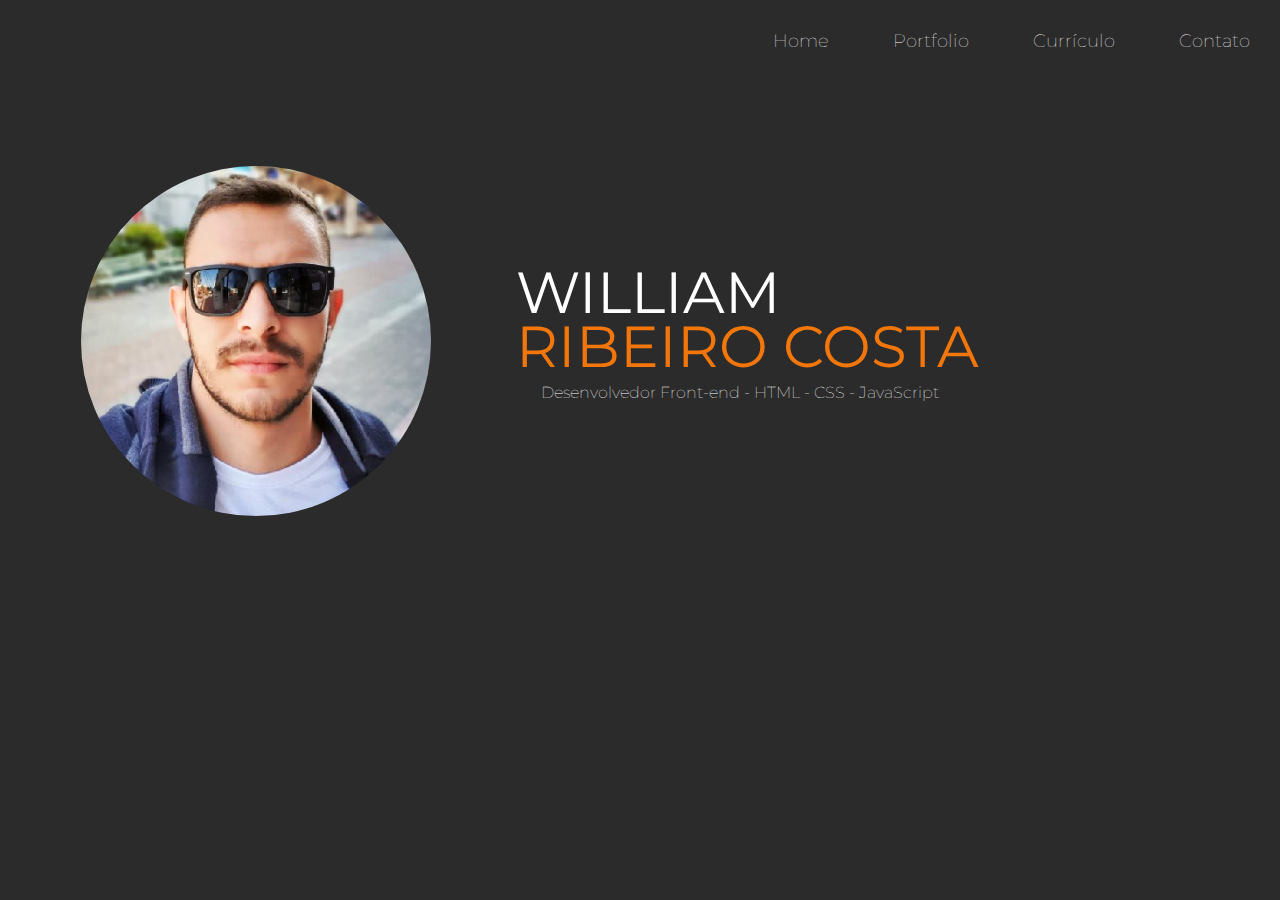
<file: index.html>
<!DOCTYPE html>

<html>

	<head>
		<title>William Ribeiro Costa- Portfolio Online</title>

		<meta charset="utf-8">
		<link rel="stylesheet" href="css/styles.css">
		<link href="https://fonts.googleapis.com/css2?family=Montserrat:wght@100;400&display=swap" rel="stylesheet">
		<script type="text/javascript" src="js/scripts.js"></script>
 

	</head>


	<body>
			
			<div id="navigation" class="navigation">
				<ul>
					<li> <a href="index.html">Home</a></li>
					<li> <a href="portfolio.html">Portfolio</a></li>
					<li> <a href="curriculo.html">Currículo</a></li>
					<li> <a href="contato.html">Contato</a></li>
					<li id="threeline-icon" class="threeline-icon" onclick="openNav()">&#9776;</li> 
				</ul>
			</div>

			<div class="capa">

				<div class="profile-pic">
				<img src="./img/william-profile2.jpg" alt="Foto de William Costa"> </div>


					<div class="profile-title">
						<h1> William <span> Ribeiro Costa</span></h1>
						<h2> Desenvolvedor Front-end - HTML - CSS - JavaScript </h2> 
					</div>

			</div>


		

	</body>

</html>
</file>
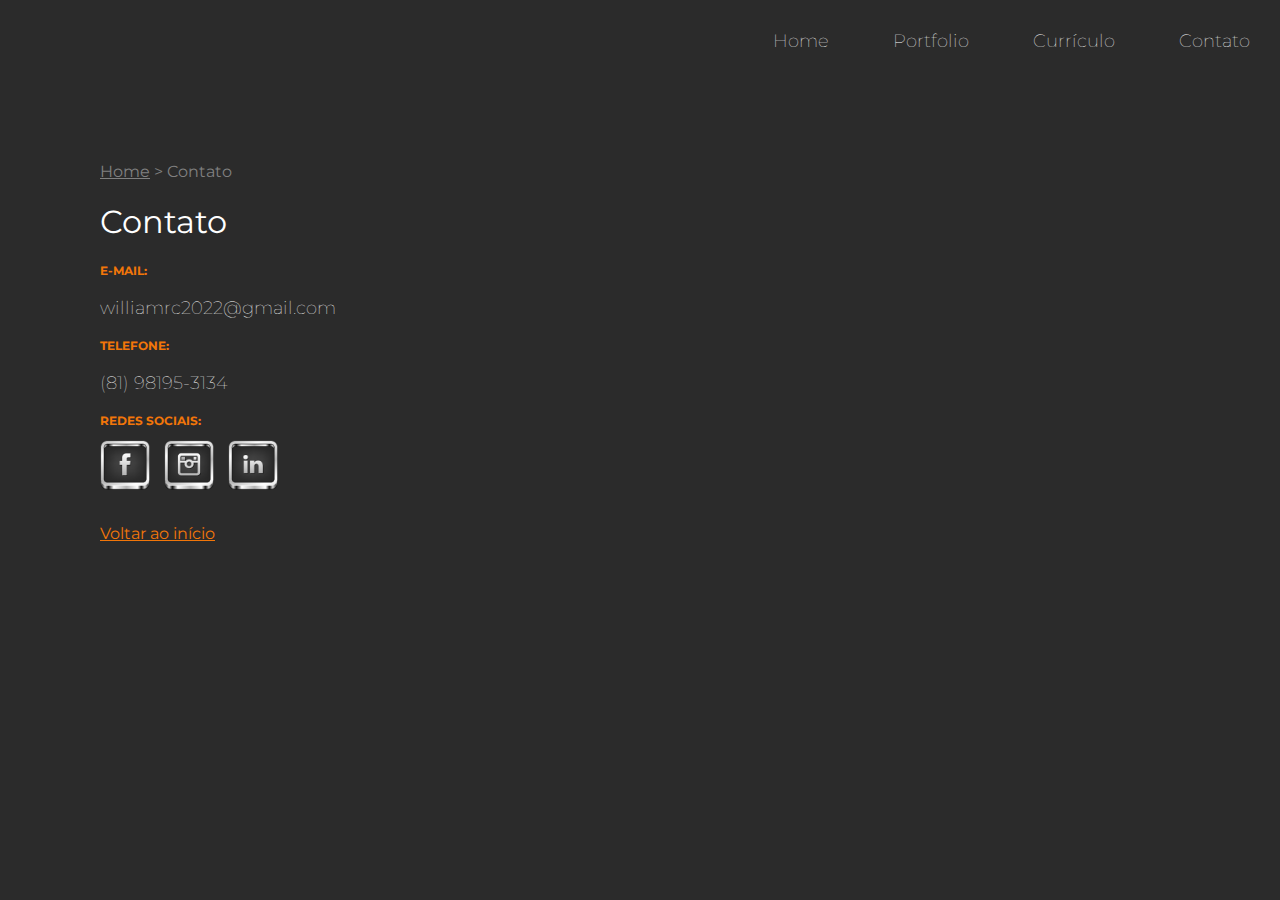
<file: contato.html>
<!DOCTYPE html>

<html>

	<head>
		<title>Contato - William Costa</title>

		<meta charset="utf-8">
		<link rel="stylesheet" href="css/styles.css">
		<link href="https://fonts.googleapis.com/css2?family=Montserrat:wght@100;400&display=swap" rel="stylesheet">
		<script type="text/javascript" src="js/scripts.js"></script>

	</head>


	<body>

		<div id="navigation" class="navigation">
			<ul>
				<li> <a href="index.html">Home</a></li>
				<li> <a href="portfolio.html">Portfolio</a></li>
				<li> <a href="curriculo.html">Currículo</a></li>
				<li> <a href="contato.html">Contato</a></li>
				<li id="threeline-icon" class="threeline-icon" onclick="openNav()">&#9776;</li> 
			</ul>
		</div>


			<div class="main">
				
				
				<ul class="caminho">
					<li> <a href="index.html">Home</a></li>
					<li>></li>
					<li>Contato</li>
				</ul>

				<h1>Contato</h1>
			

				<h3>E-mail:</h3>
				<p>williamrc2022@gmail.com</p>

				<h3>Telefone:</h3>
				<p>(81) 98195-3134</p>

				<h3>Redes Sociais:</h3>
				<a href="https://www.facebook.com/william.ribeiro.123829" target="_blank"><img class="social-img" src="./img/facebook.png" alt="Link para o facebook"></a>
				<a href="https://www.instagram.com/william_costa27/" target="_blank"> <img class="social-img" src="./img/instagram.png" alt="Link para o facebook"></a>
				<a href="https://www.linkedin.com/in/william-costa-b8197422b/" target="_blank"><img class="social-img" src="./img/linkedIn.png" alt="Link para o facebook"></a>
				<br>
				<a class="back-link" href="index.html">Voltar ao início</a>

			</div>	

			

	</body>

</html>
</file>
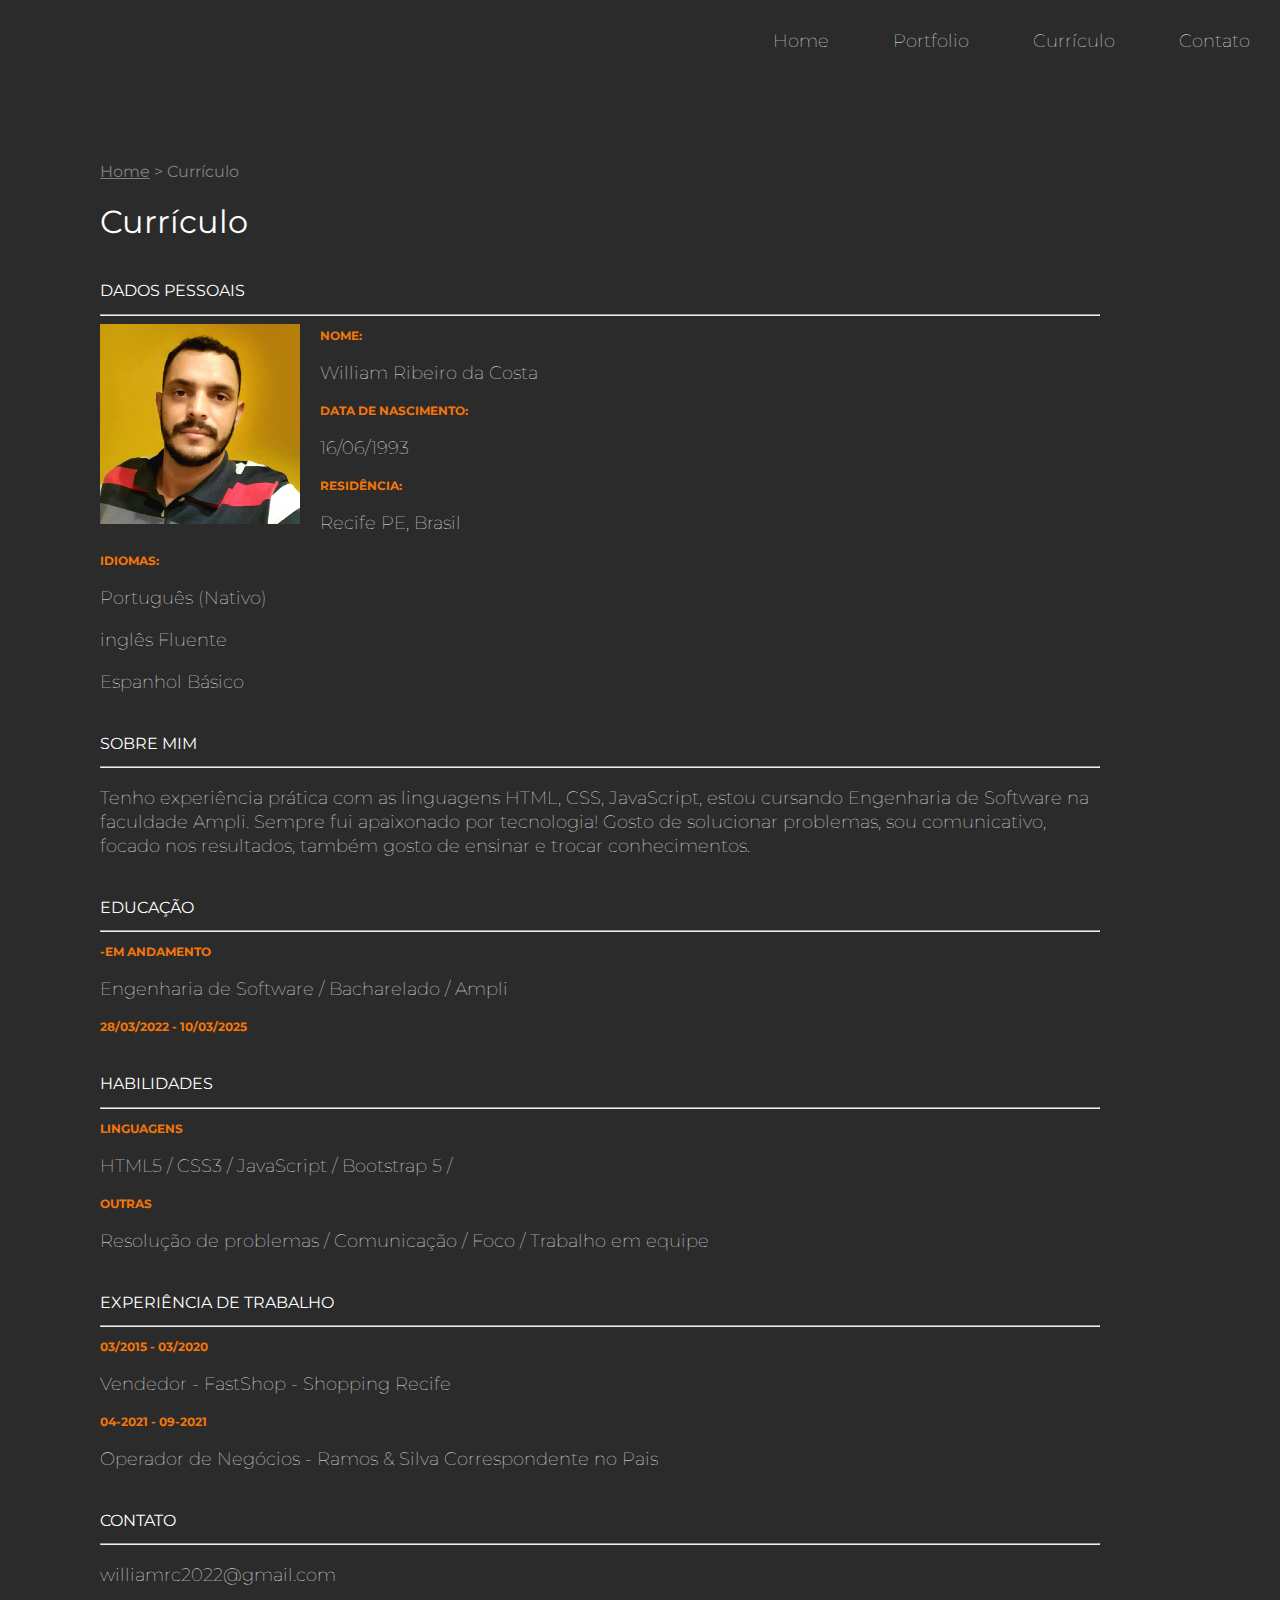
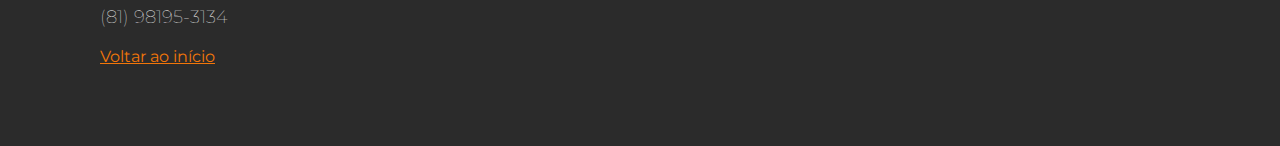
<file: curriculo.html>
<!DOCTYPE html>

<html>

	<head>
		<title>Currículo - William Costa</title>

		<meta charset="utf-8">
		<link rel="stylesheet" href="css/styles.css">
		<link href="https://fonts.googleapis.com/css2?family=Montserrat:wght@100;400&display=swap" rel="stylesheet">
		<script type="text/javascript" src="js/scripts.js"></script>

	</head>


	<body>

		<div id="navigation" class="navigation">
			<ul>
				<li> <a href="index.html">Home</a></li>
				<li> <a href="portfolio.html">Portfolio</a></li>
				<li> <a href="curriculo.html">Currículo</a></li>
				<li> <a href="contato.html">Contato</a></li>
				<li id="threeline-icon" class="threeline-icon" onclick="openNav()">&#9776;</li> 
			</ul>
		</div>

			<div class="main">
								
				<ul class="caminho">
					<li> <a href="index.html">Home</a></li>
					<li>></li>
					<li>Currículo</li>
				</ul>

				<h1>Currículo</h1>

					
					<h2>Dados Pessoais</h2>
					<hr>

					<img class="cv-pic" src="./img/william-profile.jpg" alt="Foto de William Costa">	


						<h3>Nome:</h3>


							<p>William Ribeiro da Costa</p>

						<h3>Data de Nascimento:</h3>

							<p>16/06/1993</p>

						<h3>Residência:</h3>

							<p>Recife PE, Brasil</p>

						<h3 style="clear:left">Idiomas:</h3>

							<p>Português (Nativo)</p>
							<p>inglês Fluente</p>
							<p>Espanhol Básico</p>
							
					
					<h2>Sobre Mim</h2>
					<hr style="text-align: justify;">

					<p> Tenho experiência prática com as linguagens HTML, CSS, JavaScript, estou cursando Engenharia de Software na faculdade Ampli.
						Sempre fui apaixonado por tecnologia! Gosto de solucionar problemas, sou comunicativo, focado nos resultados, também gosto de ensinar e trocar conhecimentos. </p>
							
					<h2>Educação</h2>
					<hr>

						<h3>-Em andamento</h3>

							<p>Engenharia de Software / Bacharelado / Ampli</p>

						<h3>28/03/2022 - 10/03/2025</h3>

					<h2>Habilidades</h2>
					<hr>

						<h3>Linguagens</h3>

							<p>HTML5 / CSS3 / JavaScript / Bootstrap 5 /</p>

						<h3>Outras</h3>

							<p>Resolução de problemas / Comunicação / Foco / Trabalho em equipe</p>

					
					<h2>Experiência de Trabalho</h2>
					<hr>

						<h3>03/2015 - 03/2020</h3>

							<p>Vendedor - FastShop - Shopping Recife</p>

						<h3>04-2021 - 09-2021</h3>

							<p>Operador de Negócios - Ramos & Silva Correspondente no Pais</p>

						


					<h2>Contato</h2>
					<hr>

							<p>williamrc2022@gmail.com</p>
							<p>(81) 98195-3134</p>


							<a class="back-link" href="index.html">Voltar ao início</a>


			</div>

				

	</body>

</html>
</file>
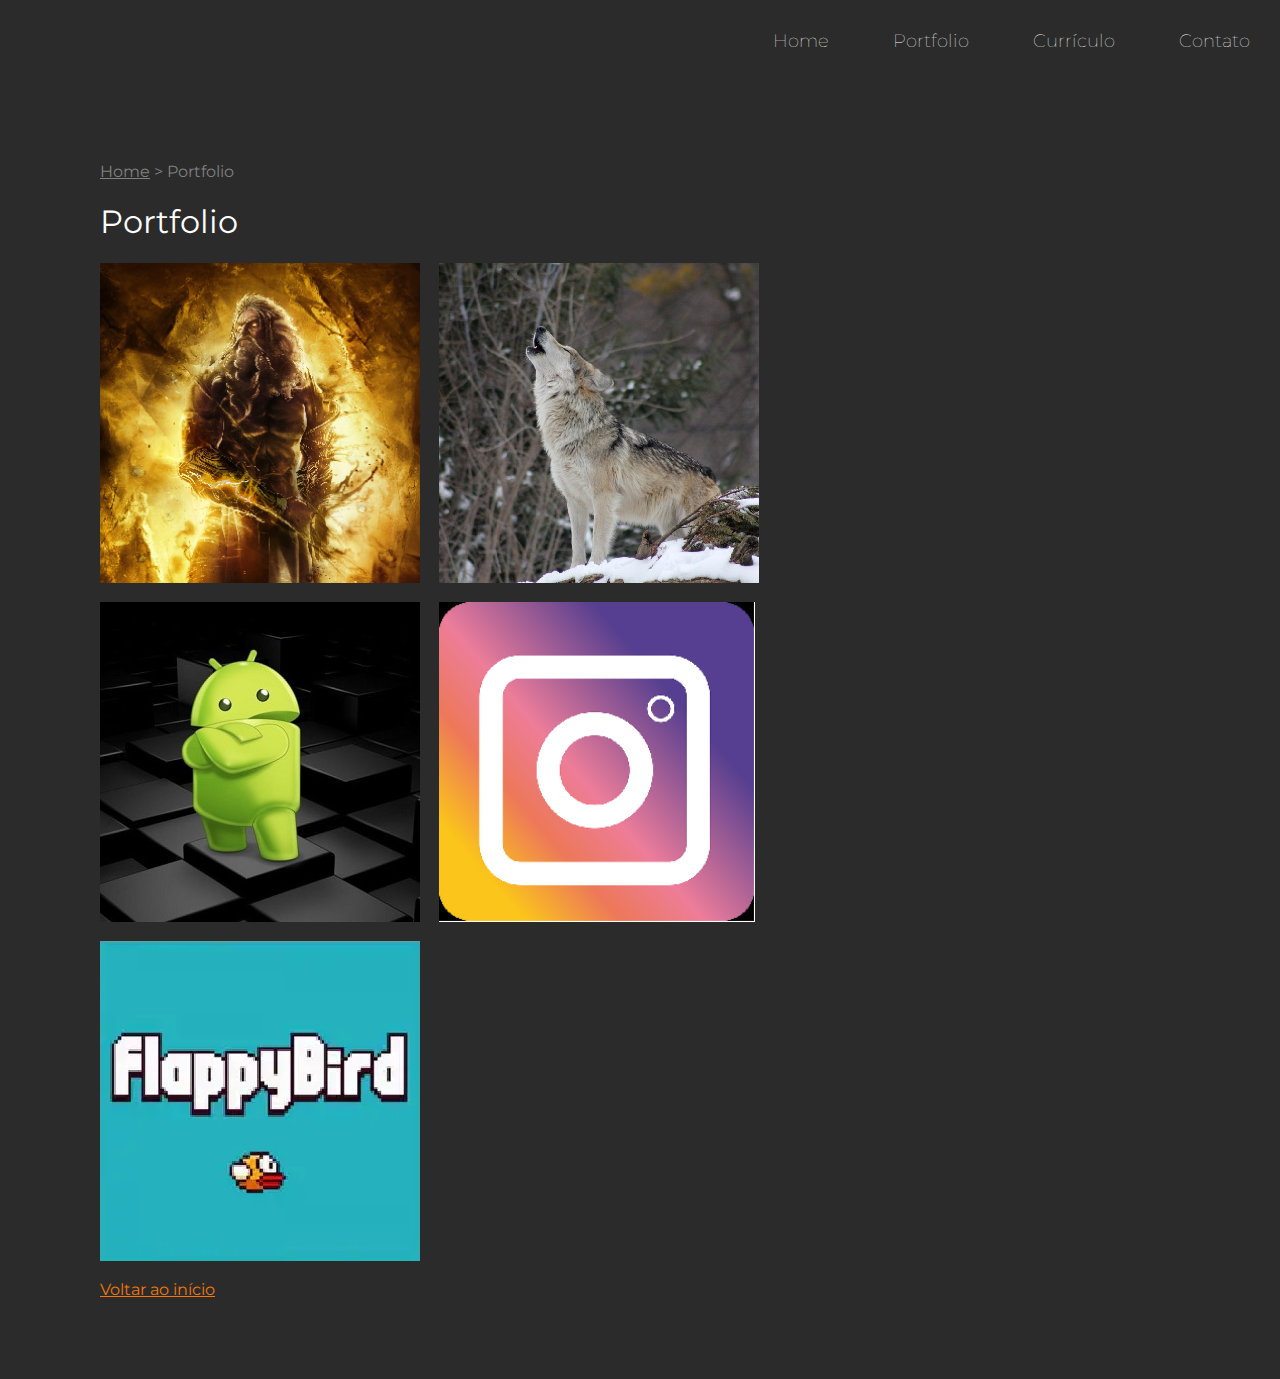
<file: portfolio.html>
<!DOCTYPE html>

<html>

<head>
	<title>Portfolio - William Costa</title>

	<meta charset="utf-8">
	<link rel="stylesheet" href="css/styles.css">
	<link href="https://fonts.googleapis.com/css2?family=Montserrat:wght@100;400&display=swap" rel="stylesheet">
	<script type="text/javascript" src="js/scripts.js"></script>


</head>


<body>

	<div id="navigation" class="navigation">
		<ul>
			<li> <a href="index.html">Home</a></li>
			<li> <a href="portfolio.html">Portfolio</a></li>
			<li> <a href="curriculo.html">Currículo</a></li>
			<li> <a href="contato.html">Contato</a></li>
			<li id="threeline-icon" class="threeline-icon" onclick="openNav()">&#9776;</li>
		</ul>
	</div>


	<div class="main">


		<ul class="caminho">
			<li> <a href="index.html">Home</a></li>
			<li>></li>
			<li>Portfolio</li>
		</ul>

		<h1>Portfolio</h1>

		<div style="background-image: url('./img/zeus.png')" class="miniatura">
			<a href="https://williamrc2022.github.io/deuses/" target="_blanc">
				<div class="blackbox">
					<div class="blackbox-text">
						<h1>Deuses</h1>
						<h2>Meu Projeto</h2>
					</div>
				</div>
			</a>
		</div>

		<div style="background-image: url('img/wolf2.jpg');	" class="miniatura">
			<a href="https://williamrc2022.github.io/wildbeast/" target="_blanc">
				<div class="blackbox">
					<div class="blackbox-text">
						<h1>Wildbeast</h1>
						<h2>Meu Projeto</h2>
					</div>
				</div>
			</a>
		</div>

		<div style="background-image: url('img/android.jpg');	" class="miniatura">
			<a href="https://williamrc2022.github.io/projeto-android/" target="_blanc">
				<div class="blackbox">
					<div class="blackbox-text">
						<h1>História do Mascote Android</h1>
						<h2>Meu Projeto</h2>
					</div>
				</div>
			</a>
		</div>

		<div style="background-image: url('img/instagram-capa.png');	" class="miniatura">
			<a href="https://williamrc2022.github.io/instagram/" target="_blanc">
				<div class="blackbox">
					<div class="blackbox-text">
						<h1>Página Inicial</h1>
						<h2>Instagram</h2>
					</div>
				</div>
			</a>
		</div>			
		
		<div style="background-image: url('img/flappy.png');	" class="miniatura">
			<a href="https://williamrc2022.github.io/jogo-flappy/" target="_blanc">
				<div class="blackbox">
					<div class="blackbox-text">
						<h1>Flappy Bird</h1>
						<h2>Jogo </h2>
					</div>
				</div>
			</a>
		</div>	

		<br>
		<a class="back-link" href="index.html">Voltar ao início</a>

	</div>



</body>

</html>
</file>
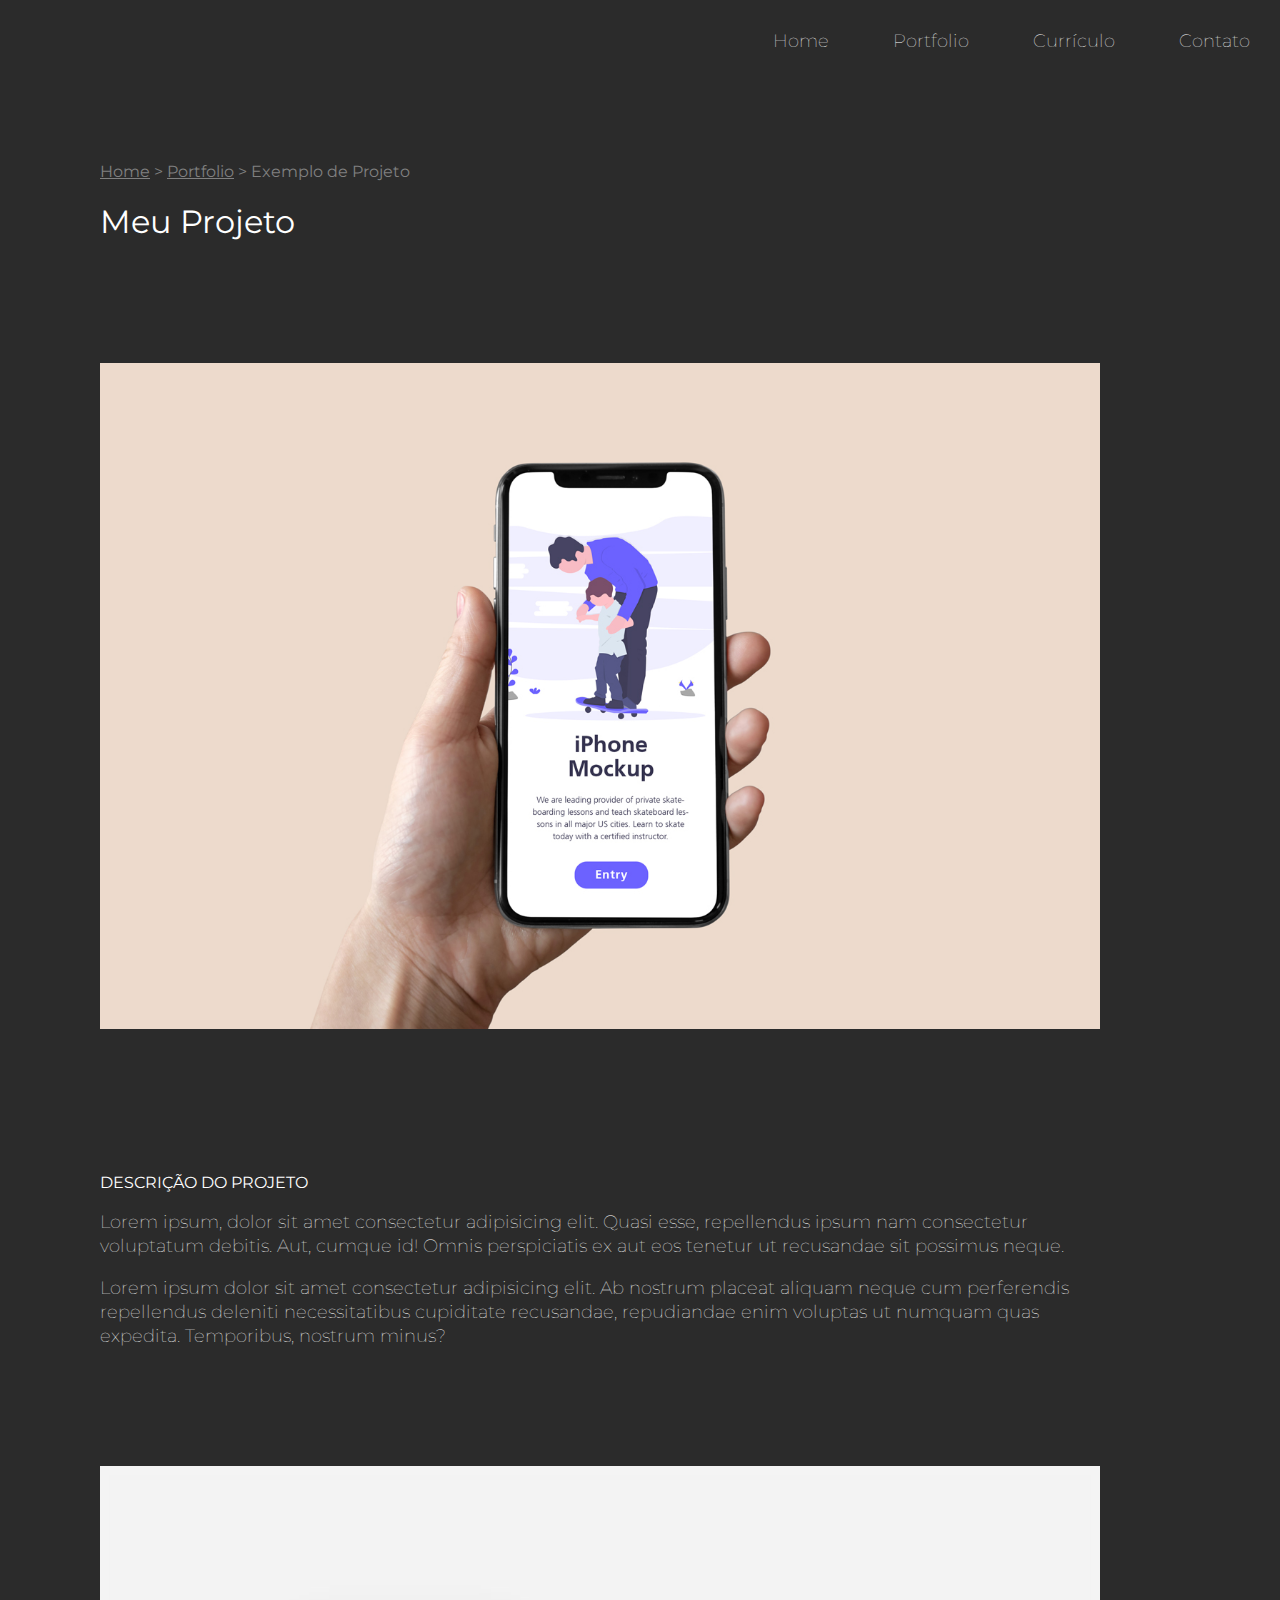
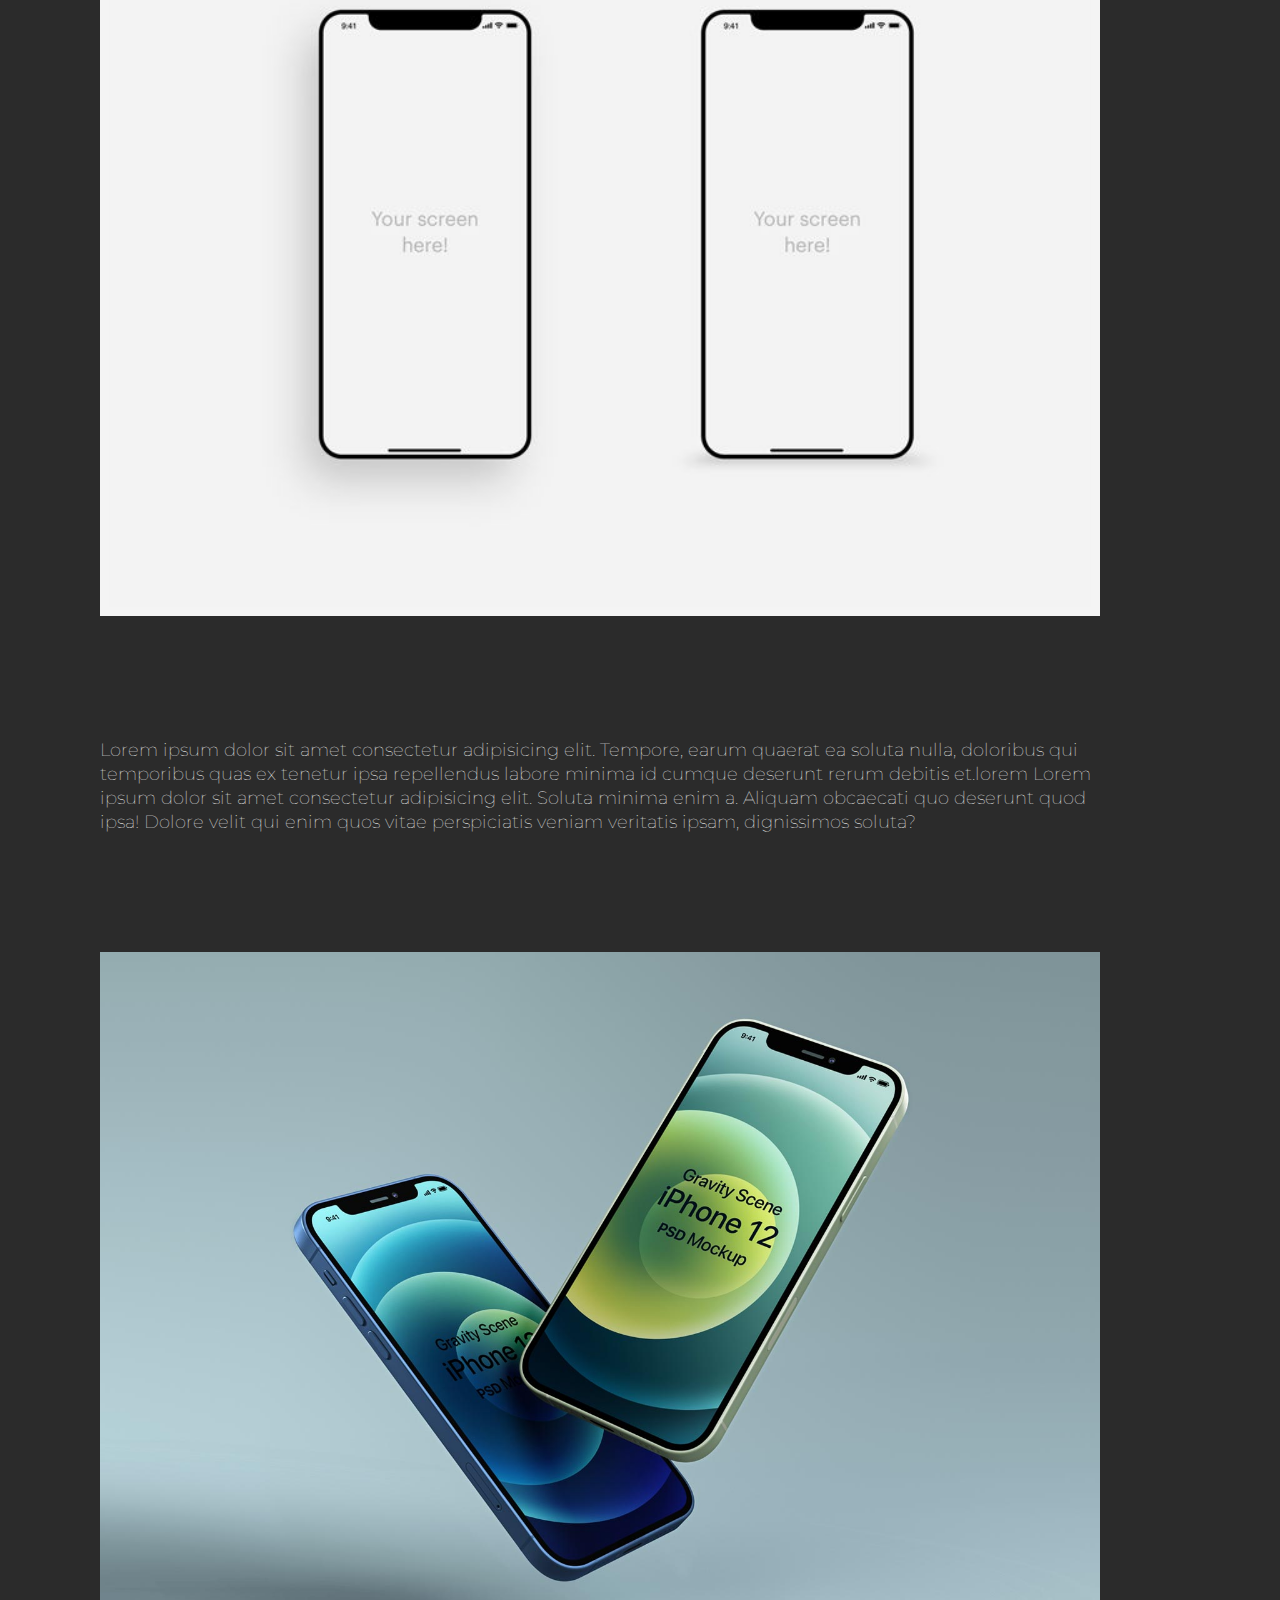
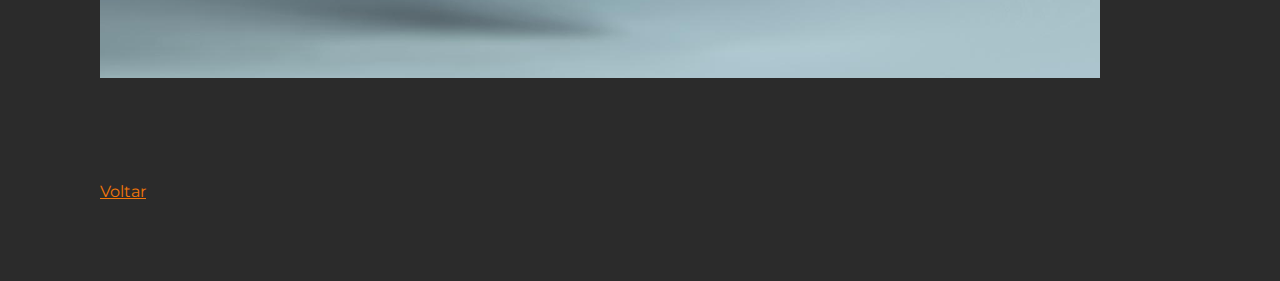
<file: webdesign-ccb.html>
<!DOCTYPE html>

<html>

	<head>
		<title>Trabalhos Web Design - Centro Cultural Brasileiro</title>

		<meta charset="utf-8">
		<link rel="stylesheet" href="css/styles.css">
		<link href="https://fonts.googleapis.com/css2?family=Montserrat:wght@100;400&display=swap" rel="stylesheet">
		<script type="text/javascript" src="js/scripts.js"></script>


	</head>


	<body>

		<div id="navigation" class="navigation">
			<ul>
				<li> <a href="index.html">Home</a></li>
				<li> <a href="portfolio.html">Portfolio</a></li>
				<li> <a href="curriculo.html">Currículo</a></li>
				<li> <a href="contato.html">Contato</a></li>
				<li id="threeline-icon" class="threeline-icon" onclick="openNav()">&#9776;</li> 
			</ul>
		</div>

						
			<div class="main">
				
				
				<ul class="caminho">
					<li> <a href="index.html">Home</a></li>
					<li>></li>
					<li> <a href="portfolio.html">Portfolio</a></li>
					<li>></li>
					<li>Exemplo de Projeto</li>
				</ul>

				<h1>Meu Projeto</h1>
				
				<img class="foto-trabalhos" src="img/trabalho/ccb1.jpg" alt="Site CCB">

				<h2>Descrição do Projeto</h2>

				<p>Lorem ipsum, dolor sit amet consectetur adipisicing elit. Quasi esse, repellendus ipsum nam consectetur voluptatum debitis. Aut, cumque id! Omnis perspiciatis ex aut eos tenetur ut recusandae sit possimus neque.</p>
				<p>Lorem ipsum dolor sit amet consectetur adipisicing elit. Ab nostrum placeat aliquam neque cum perferendis repellendus deleniti necessitatibus cupiditate recusandae, repudiandae enim voluptas ut numquam quas expedita. Temporibus, nostrum minus?</p>
				
				<img class="foto-trabalhos" src="img/trabalho/ccb2.jpg" alt="Site CCB">

				<p>Lorem ipsum dolor sit amet consectetur adipisicing elit. Tempore, earum quaerat ea soluta nulla, doloribus qui temporibus quas ex tenetur ipsa repellendus labore minima id cumque deserunt rerum debitis et.lorem Lorem ipsum dolor sit amet consectetur adipisicing elit. Soluta minima enim a. Aliquam obcaecati quo deserunt quod ipsa! Dolore velit qui enim quos vitae perspiciatis veniam veritatis ipsam, dignissimos soluta?</p>
				<img class="foto-trabalhos" src="img/trabalho/ccb3.jpg" alt="Site CCB">
				
			
				
				 <a class="back-link" href="portfolio.html">Voltar</a>

			</div>	

			

	</body>

</html>
</file>
<file: css/styles.css>
html,
body {
  margin: 0px;
  padding: 0px;
}

body {
  background-color: #2b2b2b;
  font-family: "Montserrat", sans-serif;
}

.navigation {
  background-color: #2b2b2b;
  color: white;
  list-style: none;
  text-align: right;
  height: 50px;

  animation-name: navegacao;
  animation-duration: 4s;
}

.navigation li {
  display: inline-block;
  padding-left: 30px;
  padding-right: 30px;
  line-height: 50px;
  font-size: 18px;
  font-weight: 100;
}

.navigation a {
  color: white;
  text-decoration: none;
}

.navigation a:hover {
  color: #f27609;
}

.navigation li.threeline-icon {
  display: none;
}

.navigation li.threeline-icon:hover {
  color: #f27609;
  cursor: pointer;
}

.capa {
  color: white;
}
.capa span {
  color: #f27609;
  display: block;
}

.capa div {
  display: inline-block;
  height: 650px;
}

.profile-pic {
  width: 40%;
  text-align: center;

  animation-name: profile-capa;
  animation-duration: 2s;
}
.profile-pic img {
  width: 350px;
  border-radius: 350px;
  margin-top: 100px;
}

.profile-title {
  vertical-align: top;
  width: 59%;

  animation-name: titulo-capa;
  animation-duration: 2s;
}
.profile-title h1 {
  text-transform: uppercase;
  font-size: 58px;
  margin-top: 200px;
  font-weight: 400;
  line-height: 54px;
}
.profile-title h2 {
  font-size: 16px;
  margin-top: -30px;
  font-weight: 120;
  margin-left: 25px;

}

.cv-pic {
  float: left;
  width: 200px;
  margin-right: 20px;
  margin-bottom: 20px;
}
.main {
  padding: 80px 180px 80px 100px;

  animation-name: conteudo;
  animation-duration: 2s;
}
.main h1 {
  color: white;
  font-weight: normal;
}
.main h2 {
  color: white;
  font-size: 16px;
  text-transform: uppercase;
  font-weight: normal;
  margin-top: 40px;
}

.main h3 {
  color: #f27609;
  font-size: 12px;
  text-transform: uppercase;
}
.main p {
  color: white;
  font-size: 18px;
  font-weight: 100;
  line-height: 24px;
}

.caminho {
  list-style: none;
  padding-left: 0;
  color: gray;
}
.caminho li {
  display: inline-block;
}

.caminho a {
  color: gray;
}
.social-img {
  width: 50px;
  margin-right: 10px;
  padding-bottom: 30px;
}

.miniatura {
  width: 320px;
  height: 320px;
  display: inline-block;
  margin-right: 15px;
  margin-bottom: 15px;
  background-size: contain;
  overflow: hidden;
  background-repeat: no-repeat;
}

.miniatura a {
  text-decoration: none;
}

.blackbox {
  width: 100%;
  height: 100%;
  background-color: black;
  opacity: 0;
  padding-top: 120px;
  transition: 1s;
}
.blackbox:hover {
  opacity: 0.8;
  transition: 1s;
}

.blackbox-text {
  text-align: center;
}

.blackbox-text h1 {
  font-size: 16px;
  color: #f27609;
  text-transform: uppercase;
  margin-top: 0;
}
.blackbox-text h2 {
  text-transform: none;
  margin-top: 0;
}

.foto-trabalhos {
  width: 100%;
  margin-bottom: 10%;
  margin-top: 10%;
}

.back-link {
  color: #f27609;
}

@keyframes profile-capa {
  0% {
    opacity: 0;
    transform: translate(0px, 20px);
  }
  100% {
    opacity: 1;
    transform: translate(0px, 0px);
  }
}

@keyframes titulo-capa {
  0% {
    opacity: 0;
    transform: translate(0px, -20px);
  }
  100% {
    opacity: 1;
    transform: translate(0px, 0px);
  }
}

@keyframes conteudo {
  0% {
    opacity: 0;
    transform: translate(-20px, 0px);
  }
  100% {
    opacity: 1;
    transform: translate(0px, 0px);
  }
}

@keyframes navegacao {
  0% {
    opacity: 0;
  }
  50% {
    opacity: 0;
  }
  100% {
    opacity: 1;
  }
}

@media (max-width: 1000px) {
  .navigation li {
    display: none;
  }

  .navigation li.threeline-icon {
    display: inline-block;
  }

  .capa div {
    display: block;
    height: auto;
  }

  .profile-pic {
    width: 100%;
  }

  .profile-pic img {
    max-width: 75%;
    margin-top: 0;
    max-width: 80%;
  }

  .profile-title {
    text-align: center;
    width: 100%;
  }

  .profile-title h1 {
    margin-top: 30px;
    font-size: 36px;
    margin-left: 20px;
    margin-right: 20px;
  }

  .profile-title h2 {
    margin-top: 20px;
    margin-left: 20px;
    margin-right: 20px;
  }

  .main {
    padding: 10px 5% 40px 5%;
    overflow-wrap: break-word;
    word-wrap: break-word;
  }

  .main p {
    text-align: left;
    line-height: 30px;
  }

  .caminho li {
    font-size: 12px;
  }

  .cv-pic {
    float: none;
    max-width: 100%;
    margin-right: 0px;
  }

  .miniatura {
    max-width: 100%;
    background-size: auto 100%;
  }

  .blackbox {
    opacity: 0.8;
  }

  .menujs {
    height: auto;
  }

  .menujs ul {
    height: auto;
    text-align: center;
    padding-right: 15%;
    padding-left: 15%;
  }

  .menujs li {
    display: block;
    border-bottom: solid grey 1px;
    width: 100%;
    padding: 0;
  }
}
</file>
